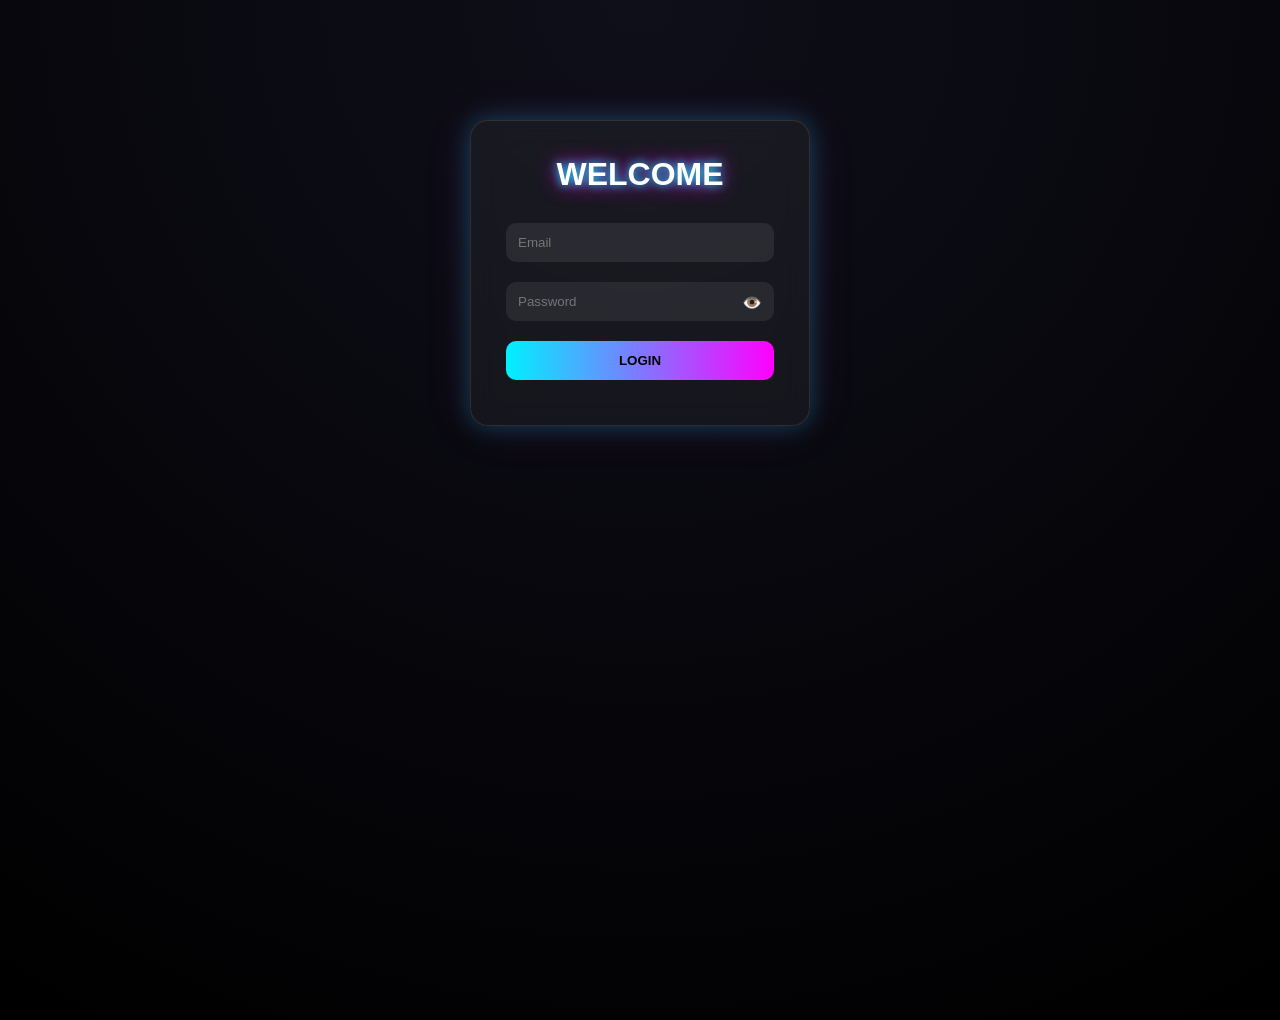
<file: index.html>
<!DOCTYPE html>
<html lang="ka">
<head>
    <meta charset="UTF-8">
    <title>Login</title>
    <link rel="stylesheet" href="style.css">
</head>
<body>

<div class="login-box">
    <h1>WELCOME</h1>

    <input type="text" id="email" placeholder="Email">

    <div class="password-box">
        <input type="password" id="password" placeholder="Password">
        <span onclick="togglePassword()" id="eye">👁️</span>
    </div>

    <button onclick="login()">LOGIN</button>

    <p id="error"></p>
</div>

<!-- LOADING -->
<div id="loading">
    <div class="spinner"></div>
    <p>Logging in...</p>
</div>

<script src="login.js"></script>
</body>
</html>
</file>
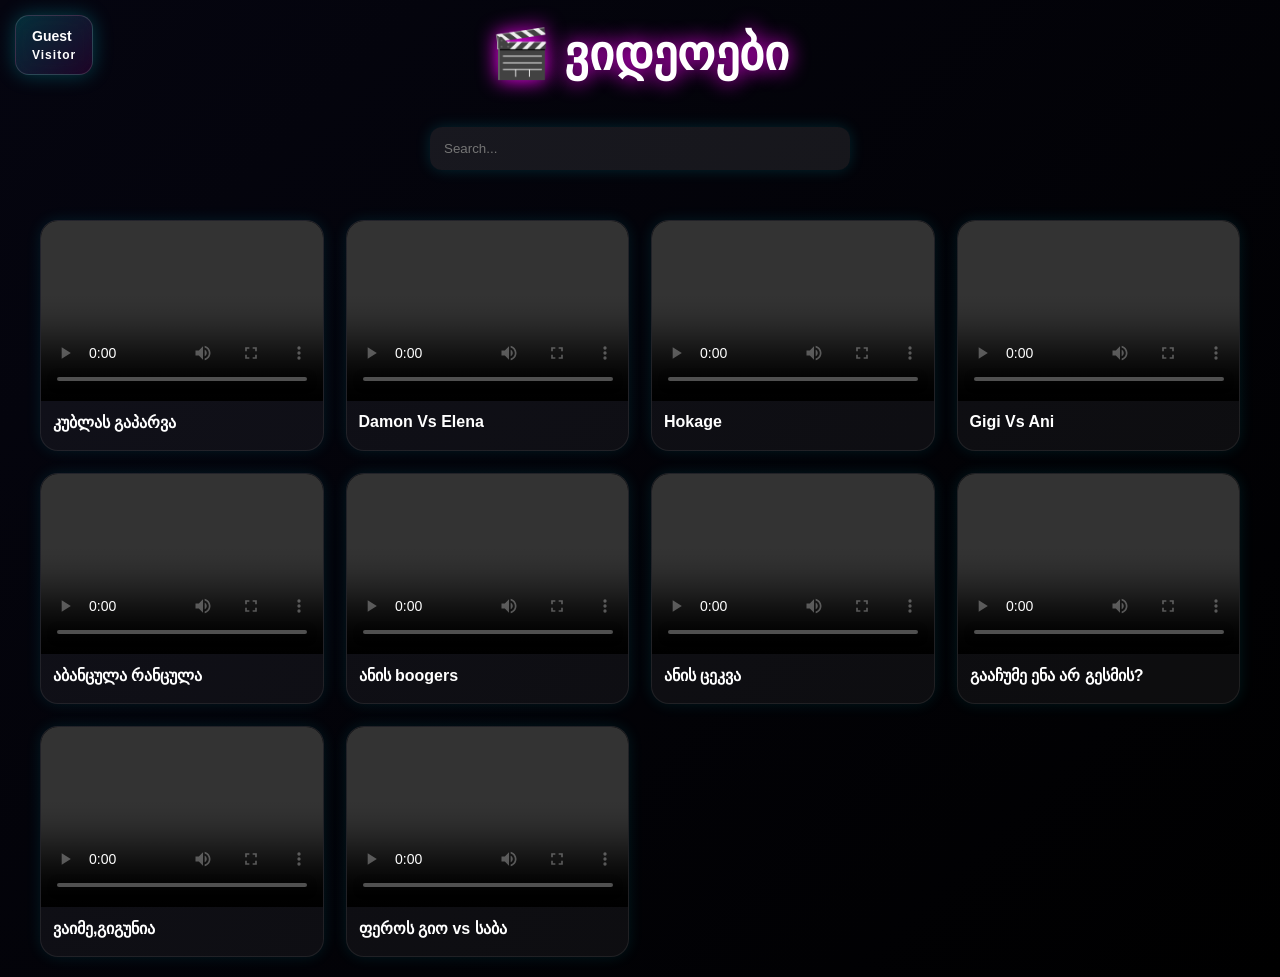
<file: home.html>
<!DOCTYPE html>
<html lang="ka">
<head>
    <meta charset="UTF-8">
    <title>Videos</title>
    <link rel="stylesheet" href="style.css">
</head>

<body class="home-body">

<!-- PROFILE -->
<div class="profile-box">
    <div id="userEmail"></div>
    <div id="userRole"></div>
</div>

<header>
    <h1>🎬 ვიდეოები</h1>
</header>

<!-- SEARCH -->
<div class="search-box">
    <input type="text" id="searchInput" onkeyup="searchVideos()" placeholder="Search...">
</div>

<!-- VIDEO GRID -->
<div class="video-grid">

    <div class="video-card">
        <video controls src="videos/video1.mp4"></video>
        <div class="video-info"><h3>კუბლას გაპარვა</h3></div>
    </div>

    <div class="video-card">
        <video controls src="videos/video2.mp4"></video>
        <div class="video-info"><h3>Damon Vs Elena</h3></div>
    </div>

    <div class="video-card">
        <video controls src="videos/video3.mp4"></video>
        <div class="video-info"><h3>Hokage</h3></div>
    </div>

    <div class="video-card">
        <video controls src="videos/video4.mp4"></video>
        <div class="video-info"><h3>Gigi Vs Ani</h3></div>
    </div>

    <div class="video-card">
        <video controls src="videos/video5.mp4"></video>
        <div class="video-info"><h3>აბანცულა რანცულა</h3></div>
    </div>

    <div class="video-card">
        <video controls src="videos/video6.mp4"></video>
        <div class="video-info"><h3>ანის boogers</h3></div>
    </div>

    <div class="video-card">
        <video controls src="videos/video7.mp4"></video>
        <div class="video-info"><h3>ანის ცეკვა</h3></div>
    </div>

    <div class="video-card">
        <video controls src="videos/video8.mp4"></video>
        <div class="video-info"><h3>გააჩუმე ენა არ გესმის?</h3></div>
    </div>

    <div class="video-card">
        <video controls src="videos/video9.mp4"></video>
        <div class="video-info"><h3>ვაიმე,გიგუნია</h3></div>
    </div>

    <div class="video-card">
        <video controls src="videos/video10.mp4"></video>
        <div class="video-info"><h3>ფეროს გიო vs საბა</h3></div>
    </div>

</div>

<script>
/* PROFILE */
const email = localStorage.getItem("userEmail");
const role = localStorage.getItem("userRole");

const roleEl = document.getElementById("userRole");

document.getElementById("userEmail").textContent = email || "Guest";
roleEl.textContent = role || "Visitor";

/* ROLE STYLE */
if (role === "Admin") {
    roleEl.classList.add("admin");
} else if (role === "Member") {
    roleEl.classList.add("member");
}

/* SEARCH */
function searchVideos() {
    let input = document.getElementById("searchInput").value.toLowerCase();
    let cards = document.querySelectorAll(".video-card");

    cards.forEach(card => {
        let title = card.querySelector("h3").textContent.toLowerCase();
        card.style.display = title.includes(input) ? "block" : "none";
    });
}
</script>

</body>
</html>
</file>
<file: style.css>
* {
    margin: 0;
    padding: 0;
    box-sizing: border-box;
    font-family: Arial, sans-serif;
}

/* ========================= BODY ========================= */
body {
    min-height: 100vh;
    background: radial-gradient(circle at top, #0f0f1a, #000);
    color: white;
}

/* ========================= LOGIN PAGE ========================= */
.login-box {
    width: 340px;
    margin: 120px auto;
    padding: 35px;
    background: rgba(255,255,255,0.05);
    backdrop-filter: blur(14px);
    border-radius: 18px;
    text-align: center;
    border: 1px solid rgba(255,255,255,0.1);
    box-shadow: 0 0 25px rgba(0,240,255,0.25),
                0 0 50px rgba(255,0,255,0.1);
    animation: floatBox 4s ease-in-out infinite;
}

@keyframes floatBox {
    0% { transform: translateY(0); }
    50% { transform: translateY(-10px); }
    100% { transform: translateY(0); }
}

.login-box h1 {
    margin-bottom: 20px;
    font-size: 32px;
    text-shadow: 0 0 10px #00f0ff, 0 0 20px #ff00ff;
}

.login-box input {
    width: 100%;
    padding: 12px;
    margin: 10px 0;
    border: none;
    outline: none;
    border-radius: 10px;
    background: rgba(255,255,255,0.08);
    color: white;
}

.password-box {
    position: relative;
}

.password-box span {
    position: absolute;
    right: 12px;
    top: 50%;
    transform: translateY(-50%);
    cursor: pointer;
}

/* BUTTON */
.login-box button {
    width: 100%;
    padding: 12px;
    margin-top: 10px;
    border: none;
    border-radius: 10px;
    font-weight: bold;
    cursor: pointer;
    background: linear-gradient(90deg, #00f0ff, #ff00ff);
    color: black;
    transition: 0.3s;
}

.login-box button:hover {
    transform: scale(1.05);
    box-shadow: 0 0 20px #00f0ff, 0 0 40px #ff00ff;
}

/* ERROR */
#error {
    margin-top: 10px;
    color: #ff4d4d;
}

/* ========================= LOADING SCREEN ========================= */
#loading {
    position: fixed;
    inset: 0;
    display: none;
    justify-content: center;
    align-items: center;
    flex-direction: column;
    background: rgba(0,0,0,0.95);
    z-index: 999;
}

.spinner {
    width: 70px;
    height: 70px;
    border-radius: 50%;
    border: 6px solid rgba(255,255,255,0.1);
    border-top: 6px solid #00f0ff;
    animation: spin 1s linear infinite;
    box-shadow: 0 0 20px #00f0ff;
}

@keyframes spin {
    100% { transform: rotate(360deg); }
}

/* ========================= HOME PAGE ========================= */
.home-body {
    background: linear-gradient(135deg, #050510, #000);
}

/* HEADER */
header {
    text-align: center;
    padding: 25px;
    font-size: 24px;
    text-shadow: 0 0 20px #ff00ff;
}

/* ========================= PROFILE BOX ========================= */
.profile-box {
    position: absolute;
    top: 15px;
    left: 15px;

    padding: 12px 16px;
    border-radius: 14px;

    background: linear-gradient(135deg, rgba(0,240,255,0.18), rgba(255,0,255,0.10));
    border: 1px solid rgba(255,255,255,0.15);

    backdrop-filter: blur(12px);

    box-shadow: 0 0 20px rgba(0,240,255,0.25);

    transition: 0.3s;
}

.profile-box:hover {
    transform: scale(1.05);
    box-shadow: 0 0 35px rgba(0,240,255,0.45);
}

.profile-box #userEmail {
    font-size: 14px;
    font-weight: bold;
    color: #ffffff;
}

/* 🔥 ROLE DESIGN ADDED */
.profile-box #userRole {
    font-size: 12px;
    margin-top: 4px;
    letter-spacing: 1px;
    font-weight: bold;
}

/* ADMIN STYLE */
.profile-box #userRole.admin {
    color: #00ff99;
    text-shadow: 0 0 10px #00ff99;
}

/* MEMBER STYLE */
.profile-box #userRole.member {
    color: #00f0ff;
    text-shadow: 0 0 10px #00f0ff;
}

/* ========================= SEARCH ========================= */
.search-box {
    display: flex;
    justify-content: center;
    margin: 20px 0 30px 0;
}

.search-box input {
    width: 420px;
    max-width: 90%;
    padding: 14px;
    border: none;
    outline: none;
    border-radius: 12px;
    background: rgba(255,255,255,0.08);
    color: white;
    box-shadow: 0 0 15px rgba(0,240,255,0.15);
}

/* ========================= VIDEO GRID ========================= */
.video-grid {
    display: grid;
    grid-template-columns: repeat(auto-fit, minmax(260px, 1fr));
    gap: 22px;
    padding: 20px 40px;
}

/* ========================= VIDEO CARD ========================= */
.video-card {
    background: rgba(255,255,255,0.05);
    border-radius: 18px;
    overflow: hidden;
    border: 1px solid rgba(255,255,255,0.08);
    transition: 0.3s;
    box-shadow: 0 0 15px rgba(0,240,255,0.1);
}

.video-card:hover {
    transform: translateY(-8px);
    box-shadow: 0 0 25px #00f0ff, 0 0 40px rgba(255,0,255,0.2);
}

/* ========================= VIDEO FIX ========================= */
video {
    width: 100%;
    height: 180px;
    object-fit: cover;
    background: black;
    display: block;
}

/* FULLSCREEN FIX */
video:fullscreen {
    object-fit: contain !important;
    height: auto !important;
}

/* ========================= TEXT ========================= */
.video-info {
    padding: 12px;
}

.video-info h3 {
    font-size: 16px;
    margin-bottom: 6px;
}

.video-info p {
    font-size: 13px;
    color: #aaa;
}

/* ========================= SEARCH HIDE ========================= */
.video-card.hide {
    opacity: 0;
    transform: scale(0.9);
    pointer-events: none;
}
</file>
